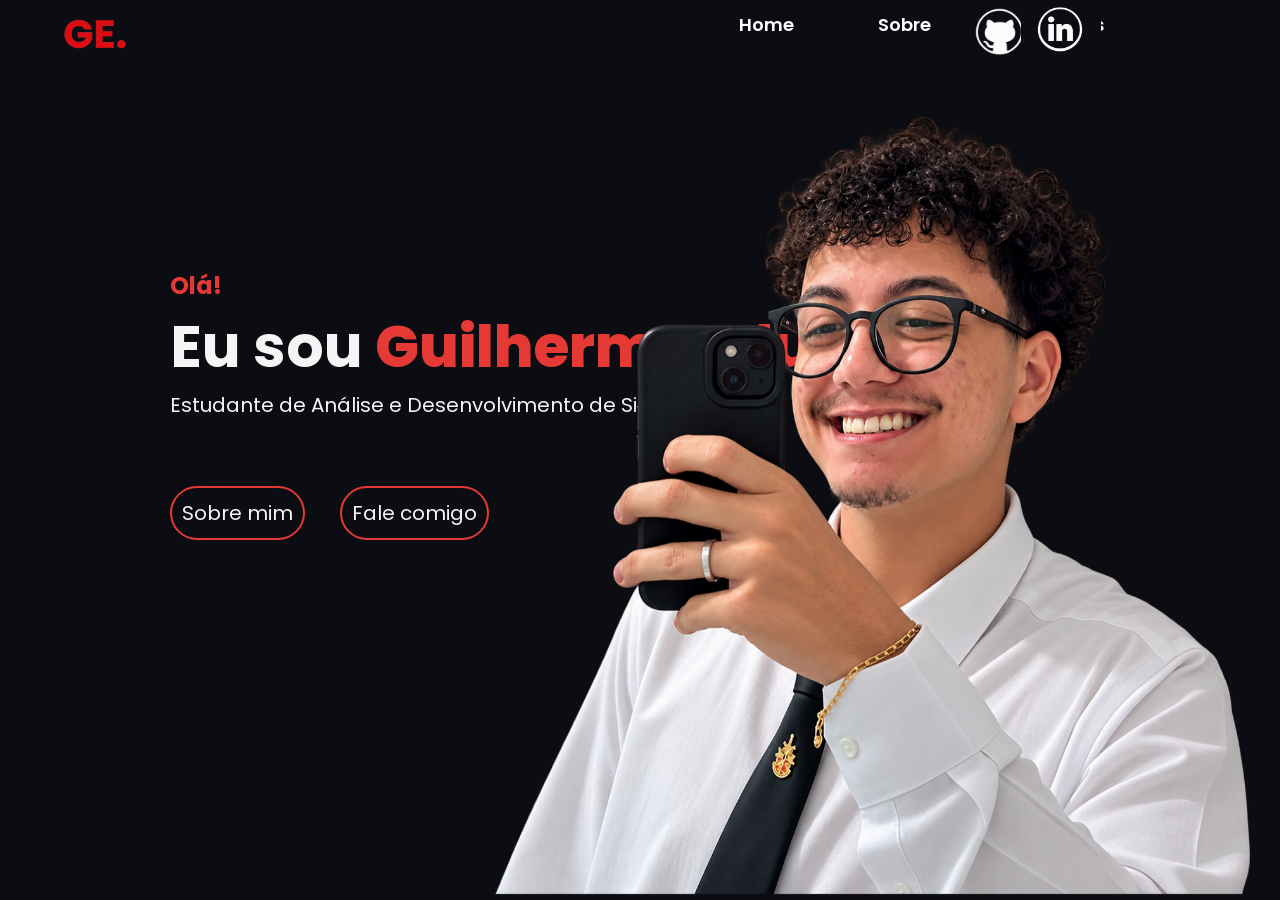
<file: index.html>
<!DOCTYPE html>
<html lang="pt-br">
<head>
    <meta charset="UTF-8">
    <meta name="viewport" content="width=device-width, initial-scale=1.0">
    <title>Meu Portifolio</title>
    <link rel="stylesheet" href="estilo/style.css">
</head>
<body>
    <header>
        <nav>
            <ul>
                <a href="index.html">Home</a>
                <a href="sobre.html">Sobre</a>
                <a href="contatos.html">Contatos</a>
            </ul>
        </nav>
    </header>
    <section>
        <div class="foto">
            <img src="imagens/Selfie.png" alt="" srcset="">
        </div>

        <div class="nome">
            <h3>Olá!</h3>
            <h1>
                Eu sou <span>Guilherme Eduardo</span>
            </h1>
            <p>Estudante de Análise e Desenvolvimento de Sistemas.</p>
            <br>
        </div>

        <div class="github">
            <a href="https://github.com/GuilhermeEduardoFig" target="_blank">
            <img src="imagens/Ícone Octocat Branco em Círculo Transparente.png" alt="" srcset="">
            </a>
        </div>
        <div class="link">
            <a href="#" target="_blank">
            <img src="imagens/Ícone minimalista do LinkedIn em branco.png" alt="" srcset="">
            </a>
        </div>

        <div class="botao">
            <a href="sobre.html">Sobre mim</a>
        </div>

        <div class="botao2">
            <a href="contatos.html">Fale comigo</a>
        </div>
        <div class="logo">
            <img src="imagens/GE_logo_transparent.png" alt="" srcset="">
        </div>
    </section>
</body>
</html>
</file>
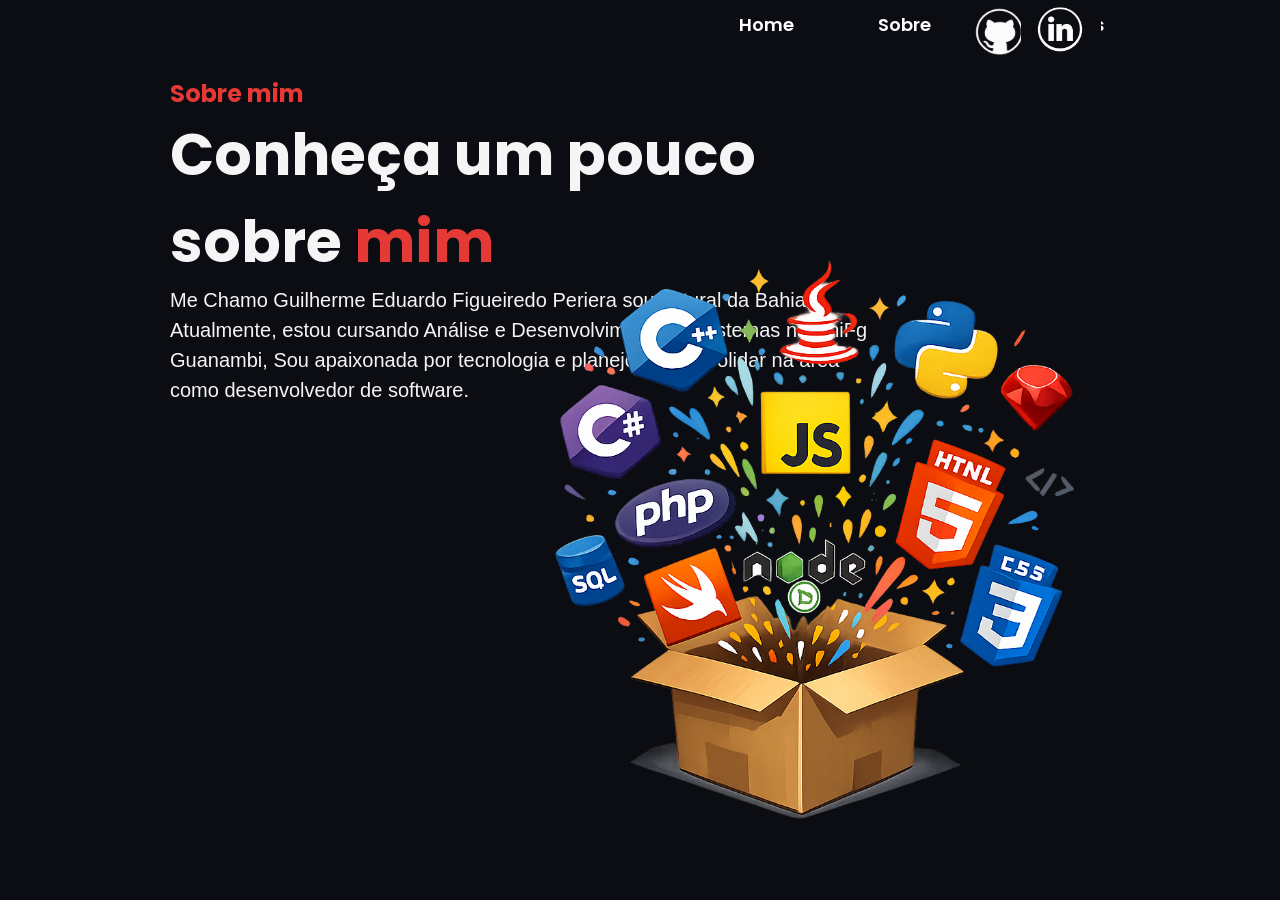
<file: sobre.html>
<!DOCTYPE html>
<html lang="pt-br">
<head>
    <meta charset="UTF-8">
    <meta name="viewport" content="width=device-width, initial-scale=1.0">
    <title>Sobre mim</title>
    <link rel="stylesheet" href="estilo/style.css">
</head>
<body>
     <header>
        <nav>
            <ul>
                <a href="index.html">Home</a>
                <a href="sobre.html">Sobre</a>
                <a href="contatos.html">Contatos</a>
            </ul>
        </nav>
    </header>

    <div class="info">
        <h3>Sobre mim</h3>
        <h1>Conheça um pouco <br> sobre <span>mim</span></h1>
        <p>Me Chamo Guilherme Eduardo Figueiredo Periera sou natural da Bahia, Atualmente, estou cursando Análise e Desenvolvimento de Sistemas na UniFg Guanambi, Sou apaixonada por tecnologia e planejo me consolidar na área como desenvolvedor de software.</p>
    </div>

    <div class="github">
        <a href="https://github.com/GuilhermeEduardoFig" target="_blank">
            <img src="imagens/Ícone Octocat Branco em Círculo Transparente.png" alt="" srcset="">
        </a>
    </div>
    <div class="link">
        <a href="" target="_blank">
            <img src="imagens/Ícone minimalista do LinkedIn em branco.png" alt="" srcset="">
        </a>
    </div>

    <div class="caixa">
        <img src="imagens/Caixa de linguagens de programação.png" alt="" srcset="">
    </div>
</body>
</html>
</file>
<file: estilo/style.css>
@import url('https://fonts.googleapis.com/css2?family=Inter:wght@400;500;600;700&family=Poppins:wght@400;500;600;700;800&display=swap');

* {
    margin: 0;
    padding: 0;
    box-sizing: border-box;
    list-style: none;
    font-family: "Poppins", sans-serif;
    text-decoration: none;
}

:root {
    --fundo: #0B0D12;
    --cinza-escuro: #171A21;
    --vermelho: #E53935;
    --branco: #F5F5F5;
    --cinza: #A0A0A0;
}

body{
    background-color: var(--fundo);
}

header{
    position: absolute;
    left: 55%;
    top: 1.2%;
    width: 600px;
     animation: aparecer 1s ease-out;
}

header nav ul a{
    margin: 35px;
    padding-right: 10px;
    text-decoration: none;
    color: white;
    font-size: 18px;
    font-weight: 600;
     transition: 0.3s ease;
}

header nav ul a:hover{
    color: var(--vermelho);
    transition: 0.2s;
     transform: translateY(-5px);
}


.nome{
    position: fixed;
    margin-left: 20px;
    bottom: 50%;
    left: 150px;
    font-size: 20px;
    animation: aparecer2 1s ease-out;
}

.nome h3{
    color: var(--vermelho);
    font-size: 24px;
    font-weight: 700;
}

.nome h1{
    color: var(--branco);
    font-size: 58px;
    font-weight: 700;
}

.nome h1 span{
    color: var(--vermelho);
    font-size: 58px;
    font-weight: 800;
}

.nome p{
    color: var(--branco);
    font-size: 20px;
    font-weight: 400;
}


.info{
    position: fixed;
    margin-left: 20px;
    bottom: 55%;
    left: 150px;
    font-size: 20px;
    animation: aparecer2 1s ease-out;
}

.info h3{
    color: var(--vermelho);
    font-size: 24px;
    font-weight: 700;
}

.info h1{
    color: var(--branco);
    font-size: 58px;
    font-weight: 700;
}

.info h1 span{
    color: var(--vermelho);
    font-size: 58px;
    font-weight: 700;
}

.info p{
    font-family: Arial, Helvetica, sans-serif;
    color: var(--branco);
    max-width: 700px;
    width: 100%;
    line-height: 1.5;
    overflow-wrap: break-word;
}

div.caixa img{
    width: 700px;
    max-width: 800px;
    height: auto;
}

.caixa{
    position: fixed;
    bottom: -1px;
    right: 20px;
    width: 800px;
    z-index: 100;
    animation: aparecer 1s ease-out;
}

div.github a img{
    width: 60px;
    max-width: 500px;
    height: auto;
}

.github {
    background-color: var(--fundo);
    position: fixed;
    bottom: 100%px;
    right: 18%;
    width: 80px;
    z-index: 100;
    border-radius: 20px;
    animation: aparecer 1s ease-out;

    transition: 0.3s ease;
}

.github:hover{
    transform: translateY(-2px);
}
.link:hover{
    transform: translateY(-2px);
}

div.link a img{
    width: 78px;
    max-width: 500px;
    height: auto;
}

.link{
    background-color: var(--fundo);
    position: fixed;
    bottom: 91%;
    right: 14%;
    width: 80px;
    z-index: 100;
    border-radius: 20px;
    animation: aparecer 1s ease-out;

    transition: 0.3s ease;
}

.logo{
     position: fixed;
    bottom: 91%;
    left: 55px;
    width: 80px;
    z-index: 100;
    animation: aparecer2 1s ease-out;
}

.logo img{
    width: 100%;
    max-width: 800px;
    height: auto;
}

.botao a{
    position: fixed;
    margin-left: 130px;
    bottom: 40%;
    left: 40px;
    font-size: 20px;

    color: var(--branco);
    background-color: transparent;
    border: 2px solid var(--vermelho);

    border-radius: 30px;
    padding: 10px;

    transition: 0,3s ease;

    animation: aparecer2 1s ease-out;

}

.botao :hover{
    background-color: var(--vermelho);
    color:var(--branco) ;
    transform: translateY(-3px);
}


.botao2 a{
    position: fixed;
    margin-left: 300px;
    bottom: 40%;
    left: 40px;
    font-size: 20px;

    color: var(--branco);
    background-color: transparent;
    border: 2px solid var(--vermelho);

    border-radius: 30px;
    padding: 10px;

    transition: 0.3s ease;

    animation: aparecer2 1s ease-out;

}

.botao2 :hover{
    background-color: var(--vermelho);
    color:var(--branco) ;
    transform: translateY(-3px);
}


.foto {
    position: fixed;
    bottom: -1px;
    right: 20px;
    width: 800px;
    z-index: 100;
    animation: aparecer 1s ease-out;
}

.foto img {
    width: 100%;
    max-width: 800px;
    height: auto;
}

@keyframes aparecer {

    from {
        transform: translateX(100px);
        opacity: 0;
    }

    to {
        transform: translateX(0);
        opacity: 1;
    }

}

@keyframes aparecer2 {

    from {
        transform: translateX(-100px);
        opacity: 0;
    }

    to {
        transform: translateX(0px);
        opacity: 1;
    }

}

@media (min-width:768px) and(max-width: 1024px){

}
</file>
